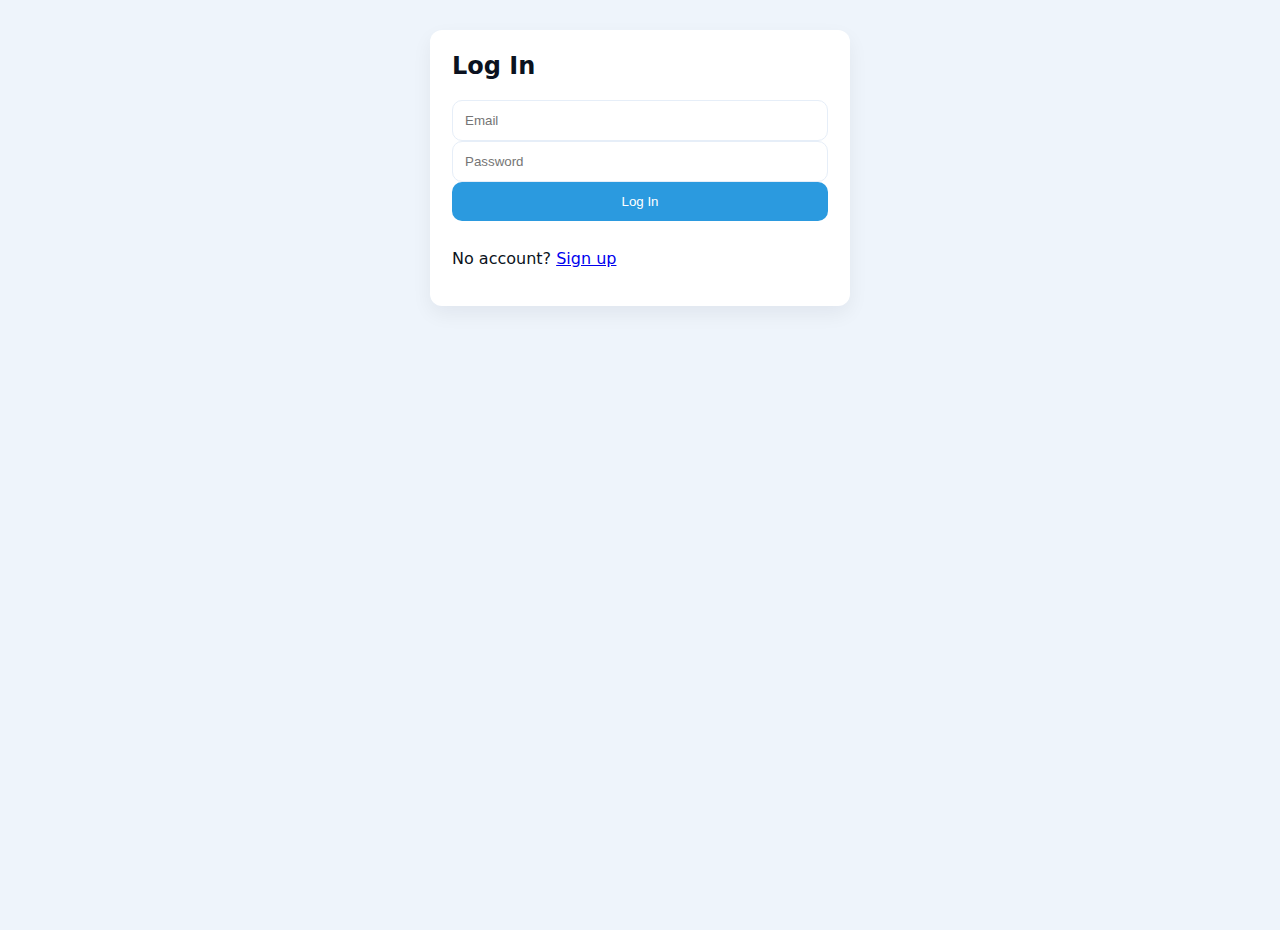
<file: frontend_v2/index.html>
<!DOCTYPE html>
<html lang="en">
<head>
  <meta charset="UTF-8">
  <meta name="viewport" content="width=device-width, initial-scale=1.0">
  <title>Connexa — Chat</title>
  <link rel="stylesheet" href="styles.css">
</head>
<body class="chat-page">
  <div class="app">
    <aside class="contacts">
      <div class="topbar"><div><strong>Connexa</strong></div>
        <div>
          <button id="logoutBtn" class="btn">Log out</button>
        </div>
      </div>
      <ul id="userList"></ul>
      <div style="padding:12px">
        <button id="newConvBtn" class="btn primary">+ New Conversation</button>
      </div>
    </aside>

    <section class="chat-pane">
      <div class="chat-header" id="chatHeader">Select a conversation</div>
      <div class="messages" id="messageContainer"></div>
      <form class="input-area" id="messageForm">
        <input type="text" id="messageInput" placeholder="Type a message..." autocomplete="off" />
        <button type="submit">Send</button>
      </form>
    </section>
  </div>

  <script src="https://cdn.socket.io/4.6.1/socket.io.min.js"></script>
  <script src="app.js"></script>
</body>
</html>
</file>
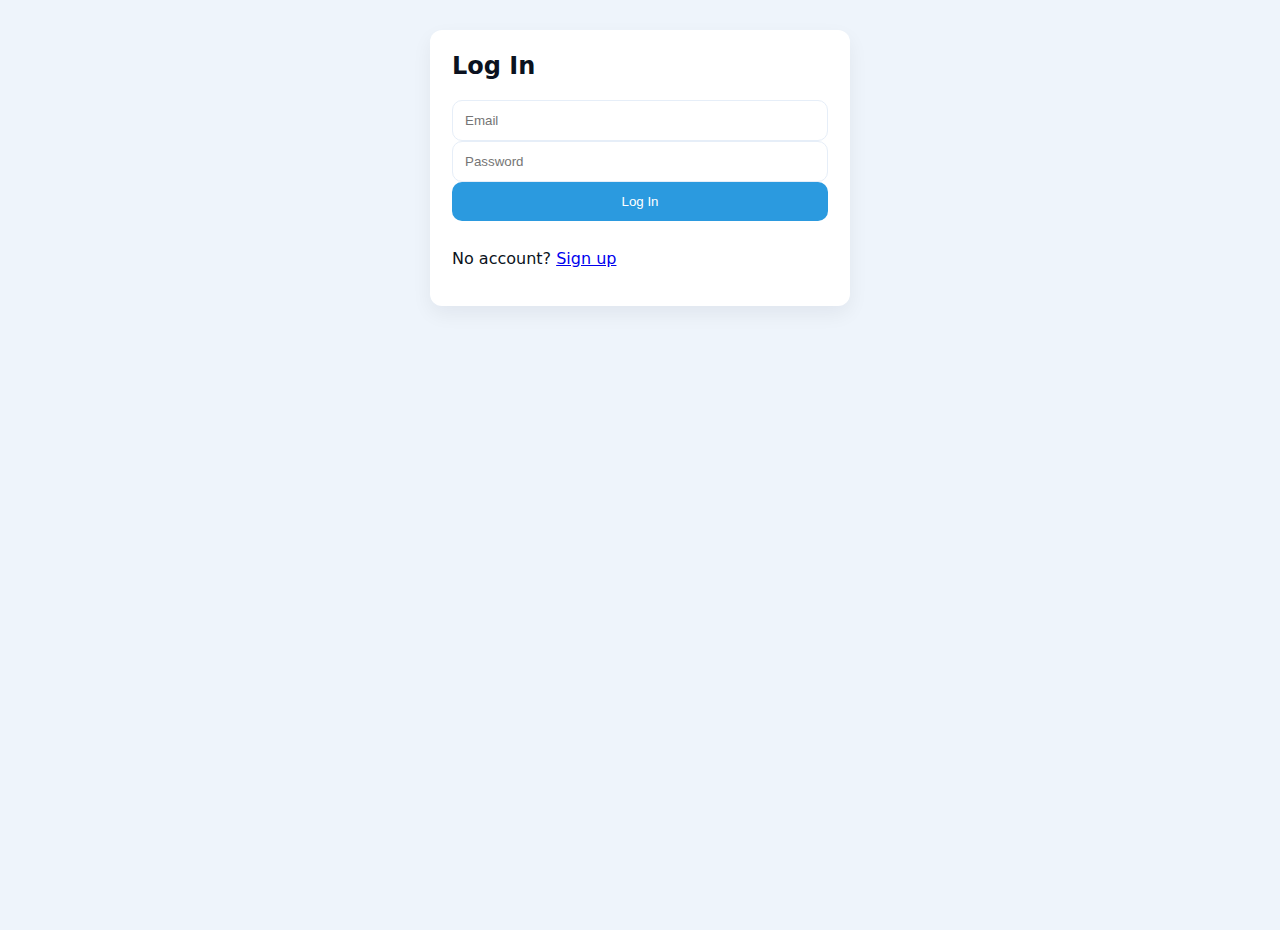
<file: frontend_v2/login.html>
<!DOCTYPE html>
<html lang="en">
<head>
  <meta charset="UTF-8" />
  <meta name="viewport" content="width=device-width, initial-scale=1.0"/>
  <title>Connexa — Log In</title>
  <link rel="stylesheet" href="styles.css">
</head>
<body class="login-page">
  <div class="login-container card">
    <h2>Log In</h2>
    <form id="loginForm" class="form">
      <input type="email" id="email" placeholder="Email" required>
      <input type="password" id="password" placeholder="Password" required>
      <button type="submit" class="btn primary">Log In</button>
    </form>
    <p>No account? <a href="register.html">Sign up</a></p>
  </div>

  <script src="app.js"></script>
</body>
</html>
</file>
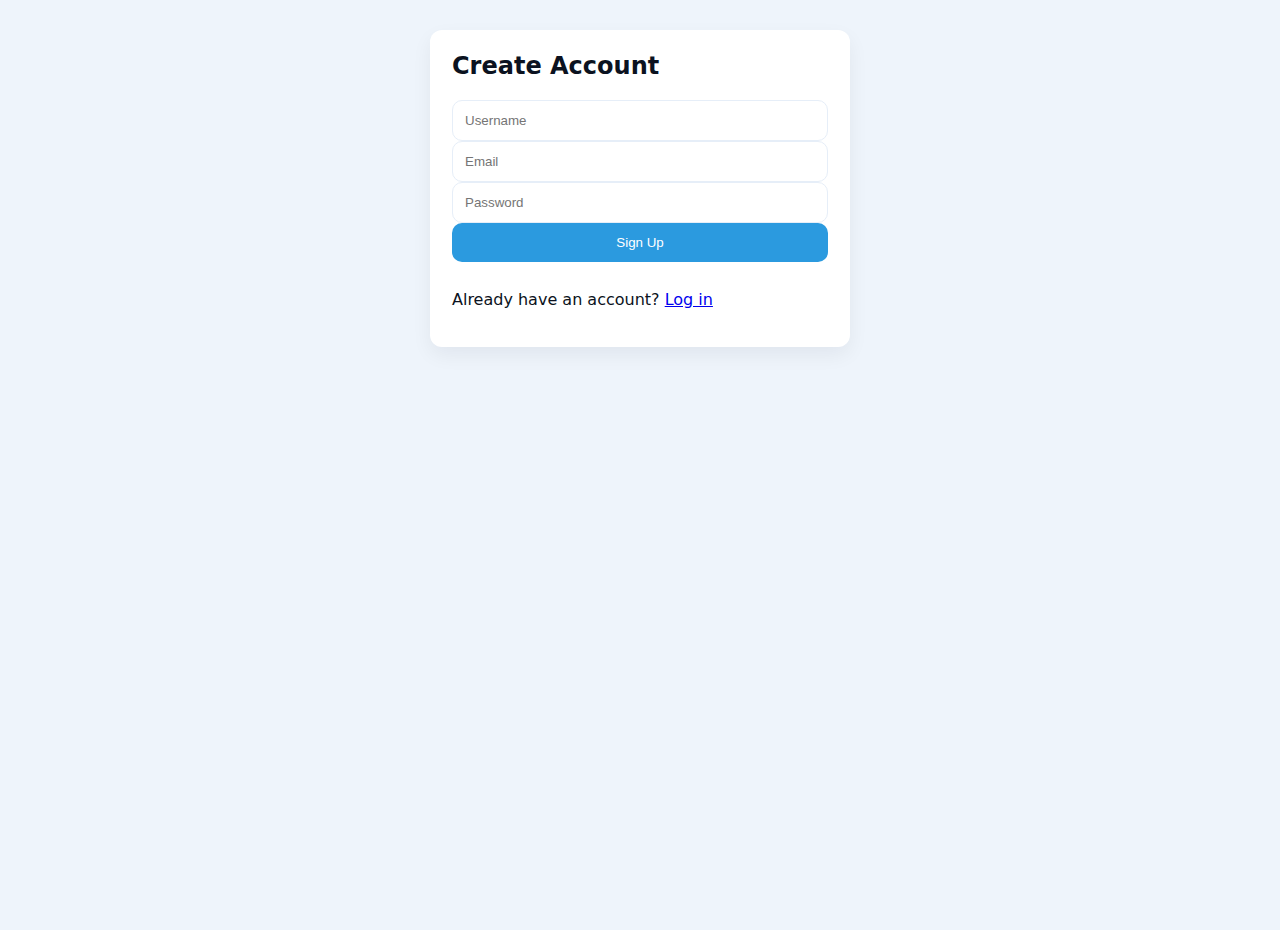
<file: frontend_v2/register.html>
<!DOCTYPE html>
<html lang="en">
<head>
  <meta charset="UTF-8" />
  <meta name="viewport" content="width=device-width, initial-scale=1.0"/>
  <title>Connexa — Register</title>
  <link rel="stylesheet" href="styles.css">
</head>
<body class="register-page">
  <div class="login-container card">
    <h2>Create Account</h2>
    <form id="registerForm" class="form">
      <input type="text" id="username" placeholder="Username" required>
      <input type="email" id="email" placeholder="Email" required>
      <input type="password" id="password" placeholder="Password" required>
      <button type="submit" class="btn primary">Sign Up</button>
    </form>
    <p>Already have an account? <a href="login.html">Log in</a></p>
  </div>

  <script src="app.js"></script>
</body>
</html>
</file>
<file: frontend_v2/styles.css>
/* styles.css - clean Connexa styles shared across login / contacts / chat */

/* Palette & base */
:root{
  --page-bg: #EEF4FB;
  --card-bg: #FFFFFF;
  --muted: #65707E;
  --accent: #2B9ADF;
  --accent-2: #38B48B;
  --text: #0B1220;
  --inset: #F3F7FB;
  --radius: 12px;
  --shadow: 0 8px 20px rgba(11,18,32,0.06);
  --gap: 12px;
}
*{box-sizing:border-box}
body{
  margin:0;
  font-family: "Inter", system-ui, -apple-system, "Segoe UI", Roboto, "Helvetica Neue", Arial;
  background:var(--page-bg);
  color:var(--text);
  -webkit-font-smoothing:antialiased;
  -moz-osx-font-smoothing:grayscale;
  min-height:100vh;
}
.container{max-width:1100px;margin:18px auto;padding:14px}

/* common card */
.card{
  background:var(--card-bg);
  border-radius:var(--radius);
  padding:14px;
  box-shadow:var(--shadow);
}

/* Topbar */
.topbar{display:flex;justify-content:space-between;align-items:center;margin-bottom:14px}
.brand{display:flex;gap:10px;align-items:center}
.logo{width:50px;height:50px;border-radius:10px;background:linear-gradient(135deg,var(--accent),var(--accent-2));color:#fff;display:flex;align-items:center;justify-content:center;font-weight:700;font-size:20px}
.title{font-weight:700}
.sub{font-size:12px;color:var(--muted)}

/* Buttons */
.btn{border:0;padding:8px 12px;border-radius:9px;cursor:pointer}
.btn.primary{background:var(--accent);color:#fff}
.btn.ghost{background:transparent;border:1px solid rgba(11,18,32,0.06)}

/* Login page */
.login-container{max-width:420px;margin:30px auto;padding:22px;display:flex;flex-direction:column;gap:12px}
.login-container h2{margin:0 0 8px 0}
.form input{width:100%;padding:12px;border-radius:10px;border:1px solid #E6EEF8;background:transparent}
.form button{width:100%;padding:12px;border-radius:10px;background:var(--accent);color:#fff;border:0}

/* Contacts page */
.contacts-container{max-width:920px;margin:18px auto;padding:18px;display:flex;flex-direction:column;gap:12px}
#conversationList{display:flex;flex-direction:column;gap:10px}
.conv-item{display:flex;align-items:center;gap:12px;padding:12px;border-radius:10px;background:var(--card-bg);box-shadow:var(--shadow);cursor:pointer;border:1px solid transparent}
.conv-item:hover{border-color:rgba(43,154,223,0.06)}
.conv-avatar{width:44px;height:44px;border-radius:8px;background:var(--inset);display:flex;align-items:center;justify-content:center;font-weight:700;color:var(--accent)}
.conv-meta{display:flex;flex-direction:column}
.conv-title{font-weight:600}
.conv-sub{font-size:13px;color:var(--muted)}

/* Chat page */
.chat-container{max-width:920px;margin:18px auto;padding:12px;display:flex;flex-direction:column;gap:12px}
.messages{min-height:380px;max-height:64vh;overflow:auto;padding:12px;border-radius:10px;background:linear-gradient(180deg, rgba(0,0,0,0.01), transparent)}
.msg{display:inline-block;padding:10px 12px;margin:8px 0;border-radius:12px;max-width:70%;word-break:break-word;box-shadow:0 2px 6px rgba(16,24,40,0.04)}
.msg.me{background:linear-gradient(180deg,var(--accent),#1b7fcf);color:white;margin-left:auto}
.msg.other{background:var(--inset);color:var(--text)}
.msg-meta{font-size:11px;color:var(--muted);margin-top:6px}

/* composer */
.message-input{display:flex;gap:8px;margin-top:8px}
.message-input input{flex:1;padding:12px;border-radius:10px;border:1px solid #E6EEF8}
.message-input button{padding:10px 14px;border-radius:10px;background:var(--accent);color:white;border:0}

/* utilities */
.hidden{display:none}
.muted{color:var(--muted)}
.small{font-size:13px}

/* responsive */
@media (max-width:900px){
  .container{padding:10px}
  .messages{max-height:50vh}
}

/* extra styles for the v2 layout */
.app { display: flex; height: 100vh; }
.contacts {
  width: 260px;
  border-right: 1px solid #ddd;
  overflow-y: auto;
  background: #f9f9f9;
  padding-top:8px;
}
.contacts ul { list-style: none; margin: 0; padding: 0; }
.contacts li {
  display: flex;
  align-items: center;
  padding: 12px;
  cursor: pointer;
  border-bottom: 1px solid #eee;
  transition: background 0.2s;
}
.contacts li:hover { background: #e6f7ff; }
.contacts li.active { background: #bae7ff; }
.contacts .avatar {
  width: 44px; height: 44px;
  border-radius: 50%; object-fit: cover;
  margin-right: 12px;
  border: 2px solid #1890ff;
}
.chat-pane {
  flex: 1;
  display: flex;
  flex-direction: column;
  background: #ffffff;
}
.chat-header {
  padding: 15px;
  background: linear-gradient(90deg,#2B9ADF,#38B48B);
  color: #fff;
  font-size: 18px;
  display:flex;justify-content:space-between;align-items:center;
}
.messages {
  flex: 1;
  padding: 18px;
  overflow-y: auto;
  background: #f0f2f5;
}
.message { margin-bottom: 14px; max-width: 70%; padding: 10px 14px; border-radius: 12px; position: relative; }
.message.sent {
  background: #1890ff;
  color: #fff;
  margin-left: auto;
}
.message.received {
  background: #fff;
  color: #000;
  margin-right: auto;
  border:1px solid rgba(16,24,40,0.04);
}
.message .time { font-size: 10px; position: absolute; bottom: -16px; right: 8px; color: #888; }
.input-area {
  display: flex;
  border-top: 1px solid #ddd;
  padding: 12px;
  background: #fafafa;
}
.input-area input {
  flex: 1;
  padding: 10px;
  border: 1px solid #ccc;
  border-radius: 8px;
  margin-right: 8px;
}
.input-area button {
  padding: 10px 16px;
  border: none;
  background: #1890ff;
  color: #fff;
  border-radius: 8px;
  cursor: pointer;
}
.topbar { padding:10px; display:flex; justify-content:space-between; align-items:center; }
</file>
